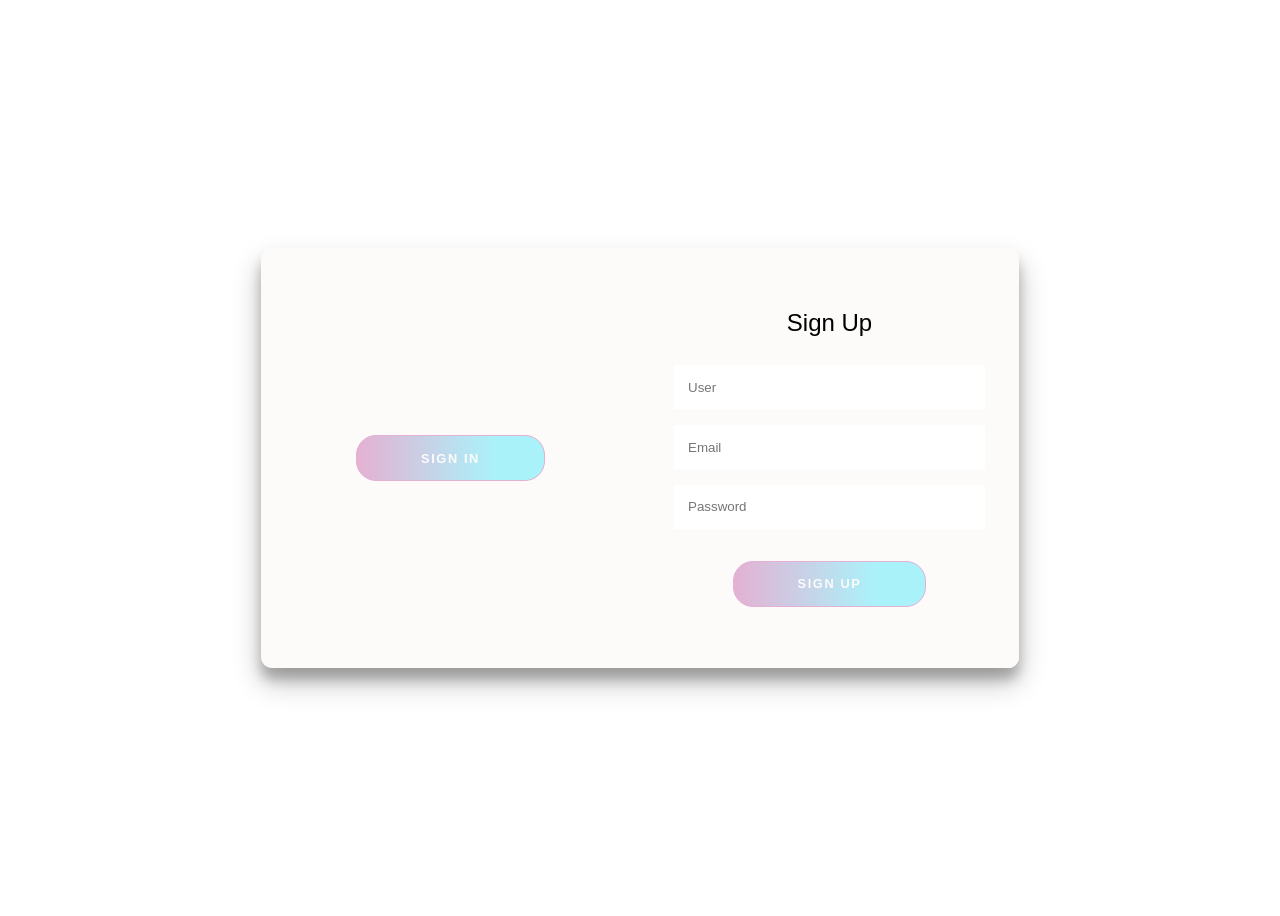
<file: sin_up.html>
<!DOCTYPE html>
<html lang="en">
<head>
    <meta charset="UTF-8">
    <meta http-equiv="X-UA-Compatible" content="IE=edge">
    <meta name="viewport" content="width=device-width, initial-scale=1.0">
    <title>sign-in/up</title>
    <style>
        :root {
	/* COLORS */
	--white: #fdfafa;
	--gray: #333;
	--blue:#e4b1d3;
	--lightblue: #aaf2fa;

	/* RADII */
	--button-radius: 0.7rem;

	/* SIZES */
	--max-width: 758px;
	--max-height: 420px;

	font-size: 16px;
	font-family: -apple-system, BlinkMacSystemFont, "Segoe UI", Roboto, Oxygen,
		Ubuntu, Cantarell, "Open Sans", "Helvetica Neue", sans-serif;
}

body {
	align-items: center;
	background-color: var(--white);
	background: url("https://assurance.carrefour.fr/var/site/storage/images/0/7/9/5/135970-86-fre-FR/Android-personnalise-compressor.png");
	background-attachment: fixed;
	background-position: center;
	background-repeat: no-repeat;
	background-size: cover;
	display: grid;
	height: 100vh;
	place-items: center;
}

.form__title {
	font-weight: 300;
	margin: 0;
	margin-bottom: 1.25rem;
}

.link {
	color: var(--gray);
	font-size: 0.9rem;
	margin: 1.5rem 0;
	text-decoration: none;
}

.container {
	background-color: var(--white);
	border-radius: var(--button-radius);
	box-shadow: 0 0.9rem 1.7rem rgba(0, 0, 0, 0.25),
		0 0.7rem 0.7rem rgba(0, 0, 0, 0.22);
	height: var(--max-height);
	max-width: var(--max-width);
	overflow: hidden;
	position: relative;
	width: 100%;
}

.container__form {
	height: 100%;
	position: absolute;
	top: 0;
	transition: all 0.6s ease-in-out;
}

.container--signin {
	left: 0;
	width: 50%;
	z-index: 2;
}

.container.right-panel-active .container--signin {
	transform: translateX(100%);
}

.container--signup {
	left: 0;
	opacity: 0;
	width: 50%;
	z-index: 1;
}

.container.right-panel-active .container--signup {
	animation: show 0.6s;
	opacity: 1;
	transform: translateX(100%);
	z-index: 5;
}

.container__overlay {
	height: 100%;
	left: 50%;
	overflow: hidden;
	position: absolute;
	top: 0;
	transition: transform 0.6s ease-in-out;
	width: 50%;
	z-index: 100;
}

.container.right-panel-active .container__overlay {
	transform: translateX(-100%);
}

.overlay {
	background-color: var(--lightblue);
	background: url("https://assurance.carrefour.fr/var/site/storage/images/0/7/9/5/135970-86-fre-FR/Android-personnalise-compressor.png");
	background-attachment: fixed;
	background-position: center;
	background-repeat: no-repeat;
	background-size: cover;
	height: 100%;
	left: -100%;
	position: relative;
	transform: translateX(0);
	transition: transform 0.6s ease-in-out;
	width: 200%;
}

.container.right-panel-active .overlay {
	transform: translateX(50%);
}

.overlay__panel {
	align-items: center;
	display: flex;
	flex-direction: column;
	height: 100%;
	justify-content: center;
	position: absolute;
	text-align: center;
	top: 0;
	transform: translateX(0);
	transition: transform 0.6s ease-in-out;
	width: 50%;
}

.overlay--left {
	transform: translateX(-20%);
}

.container.right-panel-active .overlay--left {
	transform: translateX(0);
}

.overlay--right {
	right: 0;
	transform: translateX(0);
}

.container.right-panel-active .overlay--right {
	transform: translateX(20%);
}

.btn {
	background-color: var(--blue);
	background-image: linear-gradient(90deg, var(--blue) 0%, var(--lightblue) 74%);
	border-radius: 20px;
	border: 1px solid var(--blue);
	color: var(--white);
	cursor: pointer;
	font-size: 0.8rem;
	font-weight: bold;
	letter-spacing: 0.1rem;
	padding: 0.9rem 4rem;
	text-transform: uppercase;
	transition: transform 80ms ease-in;
}

.form > .btn {
	margin-top: 1.5rem;
}

.btn:active {
	transform: scale(0.95);
}

.btn:focus {
	outline: none;
}

.form {
	background-color: var(--white);
	display: flex;
	align-items: center;
	justify-content: center;
	flex-direction: column;
	padding: 0 3rem;
	height: 100%;
	text-align: center;
}

.input {
	background-color: #fff;
	border: none;
	padding: 0.9rem 0.9rem;
	margin: 0.5rem 0;
	width: 100%;
}

@keyframes show {
	0%,
	49.99% {
		opacity: 0;
		z-index: 1;
	}

	50%,
	100% {
		opacity: 1;
		z-index: 5;
	}
}

    </style>
</head>
<body>
    <div class="container right-panel-active">
        <!-- Sign Up -->
        <div class="container__form container--signup">
            <form action="#" class="form" id="form1">
                <h2 class="form__title">Sign Up</h2>
                <input type="text" placeholder="User" class="input" />
                <input type="email" placeholder="Email" class="input" />
                <input type="password" placeholder="Password" class="input" />
                <button class="btn">Sign Up</button>
            </form>
        </div>
    
        <!-- Sign In -->
        <div class="container__form container--signin">
            <form action="#" class="form" id="form2" name="f" method="POST" action="sin_up.php">
                <h2 class="form__title">Sign In</h2>
                <input type="email" placeholder="Email" class="input" />
                <input type="password" placeholder="Password" class="input" />
                <a href="#" class="link">Forgot your password?</a>
                <button class="btn" onclick="valider()" ondblclick="self.location.href='index.html'">Sign In</button>
            </form>
        </div>
    
        <!-- Overlay -->
        <div class="container__overlay">
            <div class="overlay">
                <div class="overlay__panel overlay--left">
                    <button class="btn" id="signIn">Sign In</button>
                </div>
                <div class="overlay__panel overlay--right">
                    <button class="btn" id="signUp">Sign Up</button>
                </div>
            </div>
        </div>
    </div>  
    <script>
        const signInBtn = document.getElementById("signIn");
const signUpBtn = document.getElementById("signUp");
const fistForm = document.getElementById("form1");
const secondForm = document.getElementById("form2");
const container = document.querySelector(".container");

signInBtn.addEventListener("click", () => {
	container.classList.remove("right-panel-active");
});

signUpBtn.addEventListener("click", () => {
	container.classList.add("right-panel-active");
});

fistForm.addEventListener("submit", (e) => e.preventDefault());
secondForm.addEventListener("submit", (e) => e.preventDefault());

    </script>
</body>
</html>
</file>
